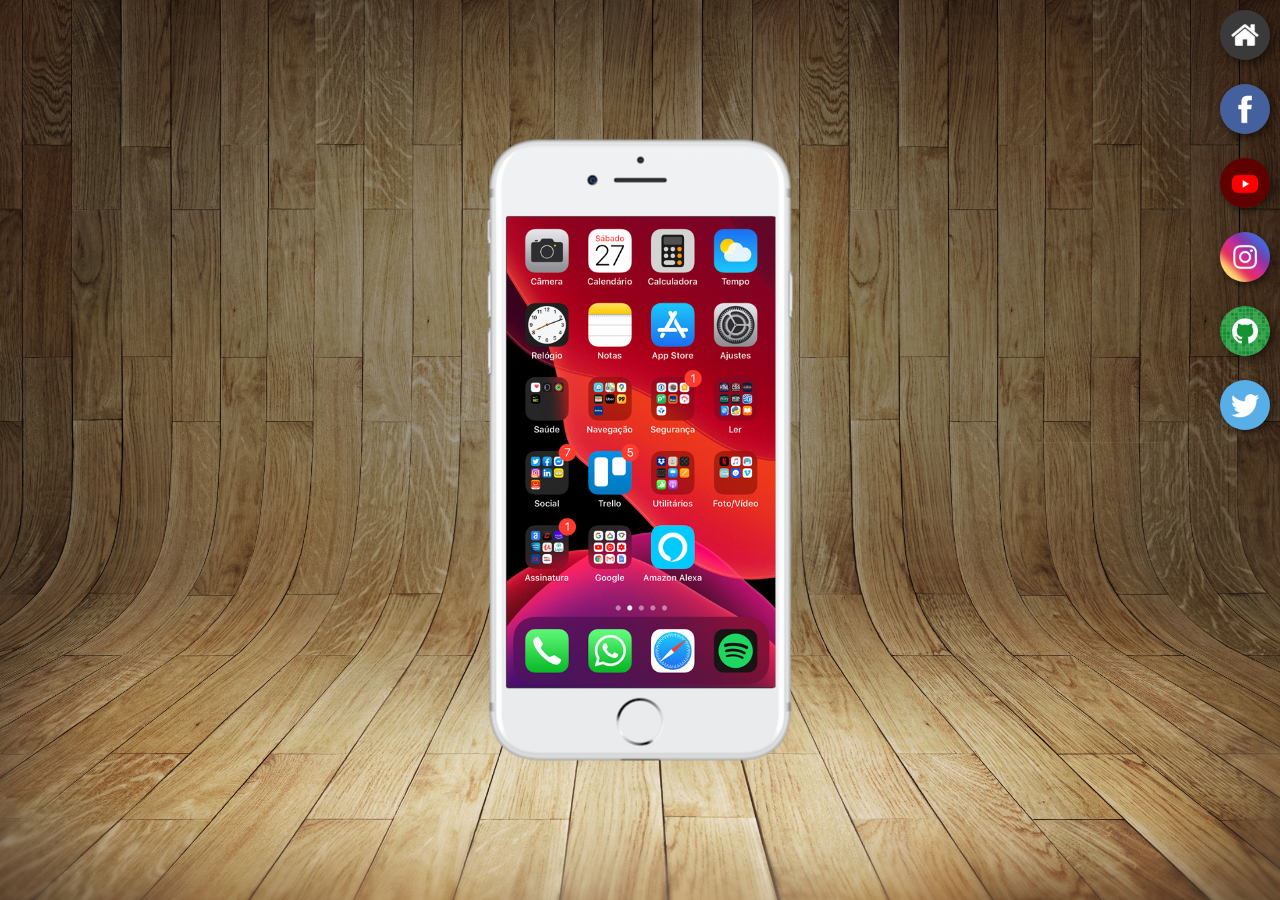
<file: aula2_projecto_redes_sociais/index.html>
<!DOCTYPE html>
<html lang="pt">

<head>
    <meta charset="UTF-8">
    <meta name="viewport" content="width=device-width, initial-scale=1.0">
    <title>Projecto Redes Sociais</title>
    <link rel="shortcut icon" href="favicon.ico" type="image/x-icon">
    <link rel="stylesheet" href="css/style.css">
</head>

<body>
    <main>
        <section id="telemovel">
            <iframe src="home.html" name="tela" id="tela" frameborder="0">
                O seu navegador não é compatível.
            </iframe>
        </section>

        <section id="redes_sociais">
            <a href="" target="tela"><img src="img/logo-home.jpg" alt="Home"></a> <br>
            <a href="facebook.html" target="tela"><img src="img/logo-facebook.jpg" alt="Facebook"></a> <br>
            <a href="youtube.html" target="tela"><img src="img/logo-youtube.jpg" alt="Youtube"></a> <br>
            <a href="" target="tela"><img src="img/logo-instagram.jpg" alt="Instagram"></a> <br>
            <a href="" target="tela"><img src="img/logo-github.jpg" alt="GitHub"></a> <br>
            <a href="" target="tela"><img src="img/logo-twitter.jpg" alt="Twitter"></a>
        </section>
    </main>
</body>

</html>
</file>
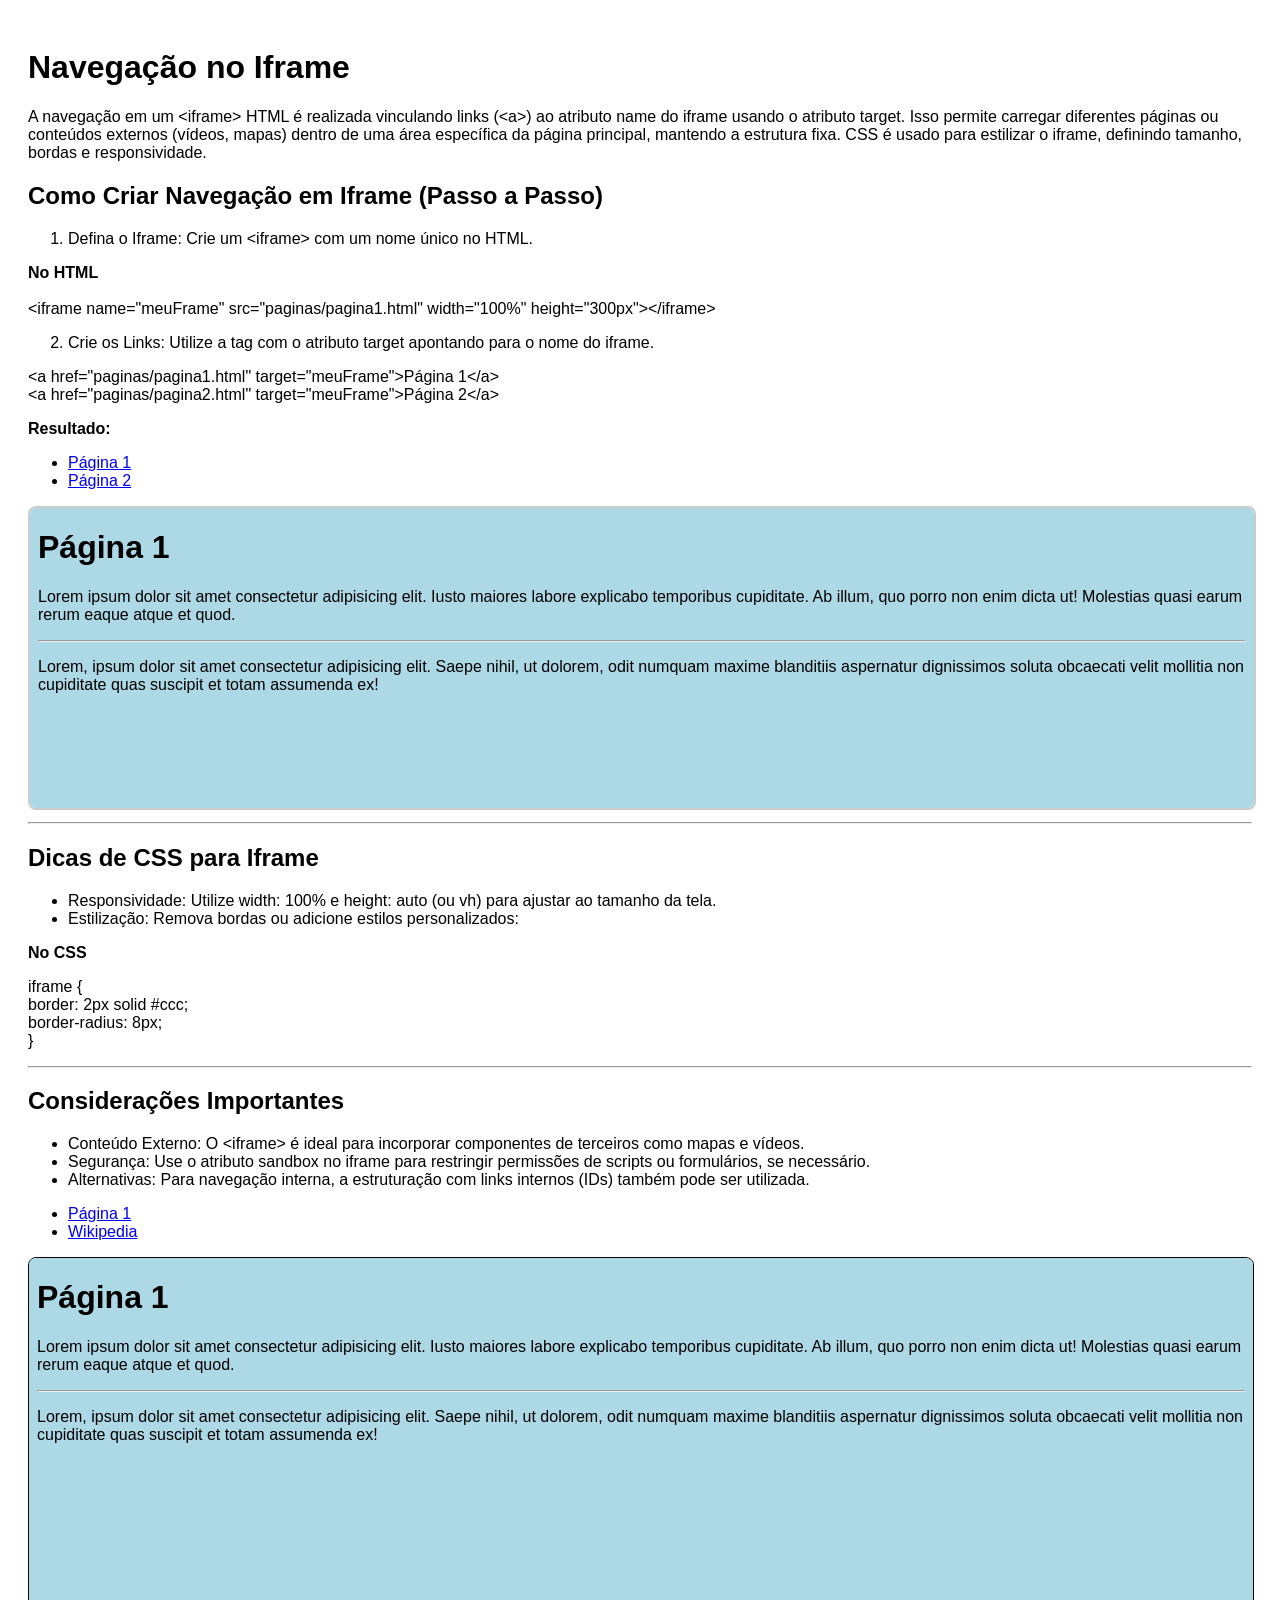
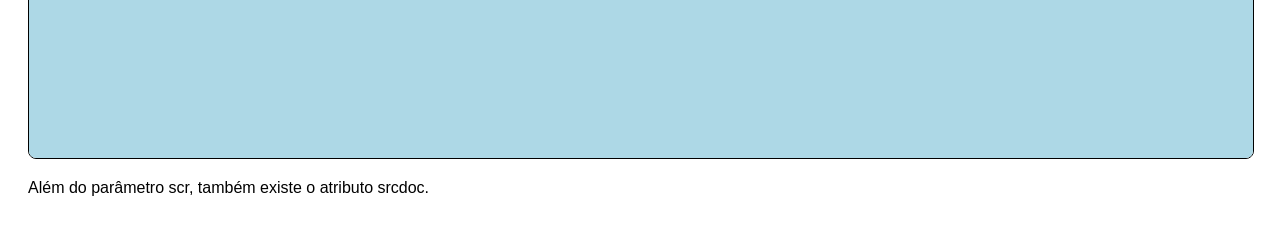
<file: aula1.1_navegacao_no_iframe.html>
<!DOCTYPE html>
<html lang="en">
<head>
    <meta charset="UTF-8">
    <meta name="viewport" content="width=device-width, initial-scale=1.0">
    <title>Introdução</title>
    <style>
        body{
            font-family: Arial, Helvetica, sans-serif;
            padding: 20px;
        }
        iframe {
  border: 2px solid #ccc;
  border-radius: 8px;
}
/* Container para manter a proporção */
.iframe-container {
  position: relative;
  width: 100%;
  overflow: hidden;
  padding-top: 56.25%; /* Proporção 16:9 */
}

.iframe-container iframe {
  position: absolute;
  top: 0;
  left: 0;
  bottom: 0;
  right: 0;
  width: 100%;
  height: 100%;
  border: none;
}

    </style>
</head>
<body>
    <h1>Navegação no Iframe</h1>
<p>
    A navegação em um &lt;iframe&gt; HTML é realizada vinculando links (&lt;a&gt;) ao atributo name do iframe usando o atributo target. Isso permite carregar diferentes páginas ou conteúdos externos (vídeos, mapas) dentro de uma área específica da página principal, mantendo a estrutura fixa. CSS é usado para estilizar o iframe, definindo tamanho, bordas e responsividade. 
</p>

<h2>Como Criar Navegação em Iframe (Passo a Passo)</h2>
<ol>
    <li>
        Defina o Iframe: Crie um &lt;iframe&gt; com um nome único no HTML.
    </li>
</ol>
<p>
   <strong> No HTML</strong> <br><br>
    &lt;iframe name="meuFrame" src="paginas/pagina1.html" width="100%" height="300px"&gt;&lt;/iframe&gt;
</p>
<ol>
    <li value="2">
        Crie os Links: Utilize a tag <a> com o atributo target apontando para o nome do iframe.
    </li>
</ol>
<p>
    &lt;a href="paginas/pagina1.html" target="meuFrame"&gt;Página 1&lt;/a&gt; <br>
    &lt;a href="paginas/pagina2.html" target="meuFrame"&gt;Página 2&lt;/a&gt;
</p>
   <p><strong>Resultado:</strong></p>
 
   <ul>
    <li>
        <a href="paginas/pagina1.html" target="meuFrame">Página 1</a>
    </li>
    <li>        
<a href="paginas/pagina2.html" target="meuFrame">Página 2</a>
    </li>
   </ul>

<iframe name="meuFrame" src="paginas/pagina1.html" width="100%" height="300px"></iframe>
<hr>
<h2>Dicas de CSS para Iframe</h2>
<ul>
    <li>
        Responsividade: Utilize width: 100% e height: auto (ou vh) para ajustar ao tamanho da tela.
    </li>
    <li>
        Estilização: Remova bordas ou adicione estilos personalizados:
    </li>
</ul>
<strong> No CSS</strong>
<p>
    iframe { <br>
  border: 2px solid #ccc; <br>
  border-radius: 8px; <br>
} <br>
</p>
<hr>
<h2>Considerações Importantes</h2>
<ul>
    <li>
        Conteúdo Externo: O &lt;iframe&gt; é ideal para incorporar componentes de terceiros como mapas e vídeos.
    </li>
    <li>
        Segurança: Use o atributo sandbox no iframe para restringir permissões de scripts ou formulários, se necessário.
</li>
    <li>
        Alternativas: Para navegação interna, a estruturação com links internos (IDs) também pode ser utilizada. 
    </li>
</ul>

<!-- Menu de Navegação -->
<nav>
  <ul>
    <li><a href="paginas/pagina1.html" target="janela_principal">Página 1</a></li>
    <li><a href="https://www.wikipedia.org" target="janela_principal">Wikipedia</a></li>
  </ul>
</nav>

<!-- O Iframe -->
<iframe 
  src="paginas/pagina1.html"
  name="janela_principal" 
  width="100%" 
  height="500px" 
  style="border:1px solid black;">
</iframe>
<p>Além do parâmetro scr, também existe o atributo srcdoc. </p>
</body>
</html>
</file>
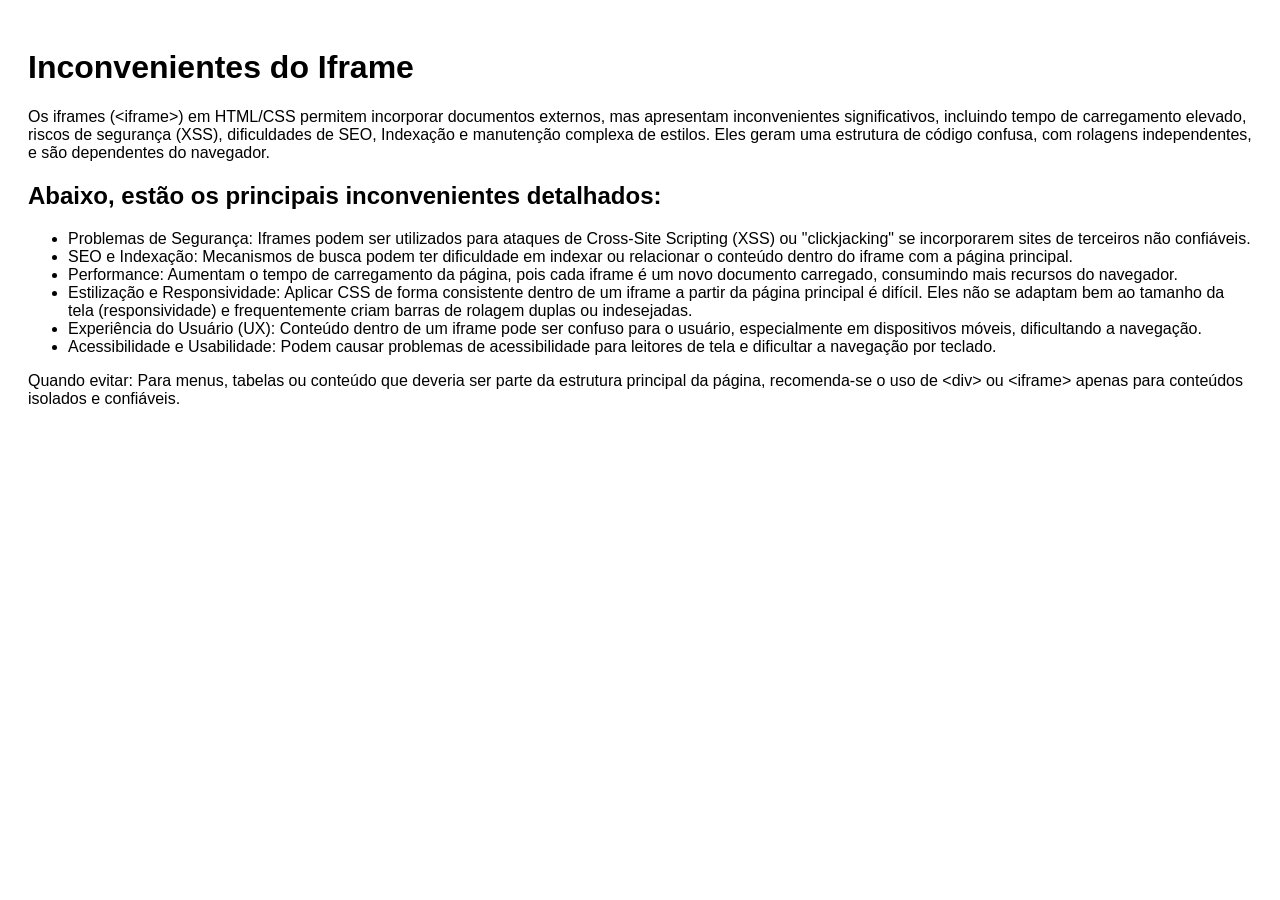
<file: aula1.2_incovenientes_do_iframe.html>
<!DOCTYPE html>
<html lang="en">

<head>
    <meta charset="UTF-8">
    <meta name="viewport" content="width=device-width, initial-scale=1.0">
    <title>Introdução</title>
    <style>
        body {
            font-family: Arial, Helvetica, sans-serif;
            padding: 20px;
        }

        iframe {
            border: 2px solid #ccc;
            border-radius: 8px;
        }

        /* Container para manter a proporção */
        .iframe-container {
            position: relative;
            width: 100%;
            overflow: hidden;
            padding-top: 56.25%;
            /* Proporção 16:9 */
        }

        .iframe-container iframe {
            position: absolute;
            top: 0;
            left: 0;
            bottom: 0;
            right: 0;
            width: 100%;
            height: 100%;
            border: none;
        }
    </style>
</head>

<body>
    <h1>Inconvenientes do Iframe</h1>
    <p>
        Os iframes (&lt;iframe&gt;) em HTML/CSS permitem incorporar documentos externos, mas apresentam inconvenientes
        significativos, incluindo tempo de carregamento elevado, riscos de segurança (XSS), dificuldades de SEO, Indexação e
        manutenção complexa de estilos. Eles geram uma estrutura de código confusa, com rolagens independentes, e são
        dependentes do navegador.
    </p>
    <h2>Abaixo, estão os principais inconvenientes detalhados:</h2>
    <ul>
        <li>
            Problemas de Segurança: Iframes podem ser utilizados para ataques de Cross-Site Scripting (XSS) ou
            "clickjacking" se incorporarem sites de terceiros não confiáveis.
        </li>
        <li>
            SEO e Indexação: Mecanismos de busca podem ter dificuldade em indexar ou relacionar o conteúdo dentro do
            iframe com a página principal.
        </li>
        <li>
            Performance: Aumentam o tempo de carregamento da página, pois cada iframe é um novo documento carregado,
            consumindo mais recursos do navegador.
        </li>
        <li>
            Estilização e Responsividade: Aplicar CSS de forma consistente dentro de um iframe a partir da página
            principal é difícil. Eles não se adaptam bem ao tamanho da tela (responsividade) e frequentemente criam
            barras de rolagem duplas ou indesejadas.
        </li>
        <li>
            Experiência do Usuário (UX): Conteúdo dentro de um iframe pode ser confuso para o usuário, especialmente em dispositivos móveis, dificultando a navegação.
        </li>
        <li>
            Acessibilidade e Usabilidade: Podem causar problemas de acessibilidade para leitores de tela e dificultar a navegação por teclado. 
        </li>
    </ul>
    <p>Quando evitar: Para menus, tabelas ou conteúdo que deveria ser parte da estrutura principal da página, recomenda-se o uso de &lt;div&gt; ou &lt;iframe&gt; apenas para conteúdos isolados e confiáveis.</p>
</body>

</html>
</file>
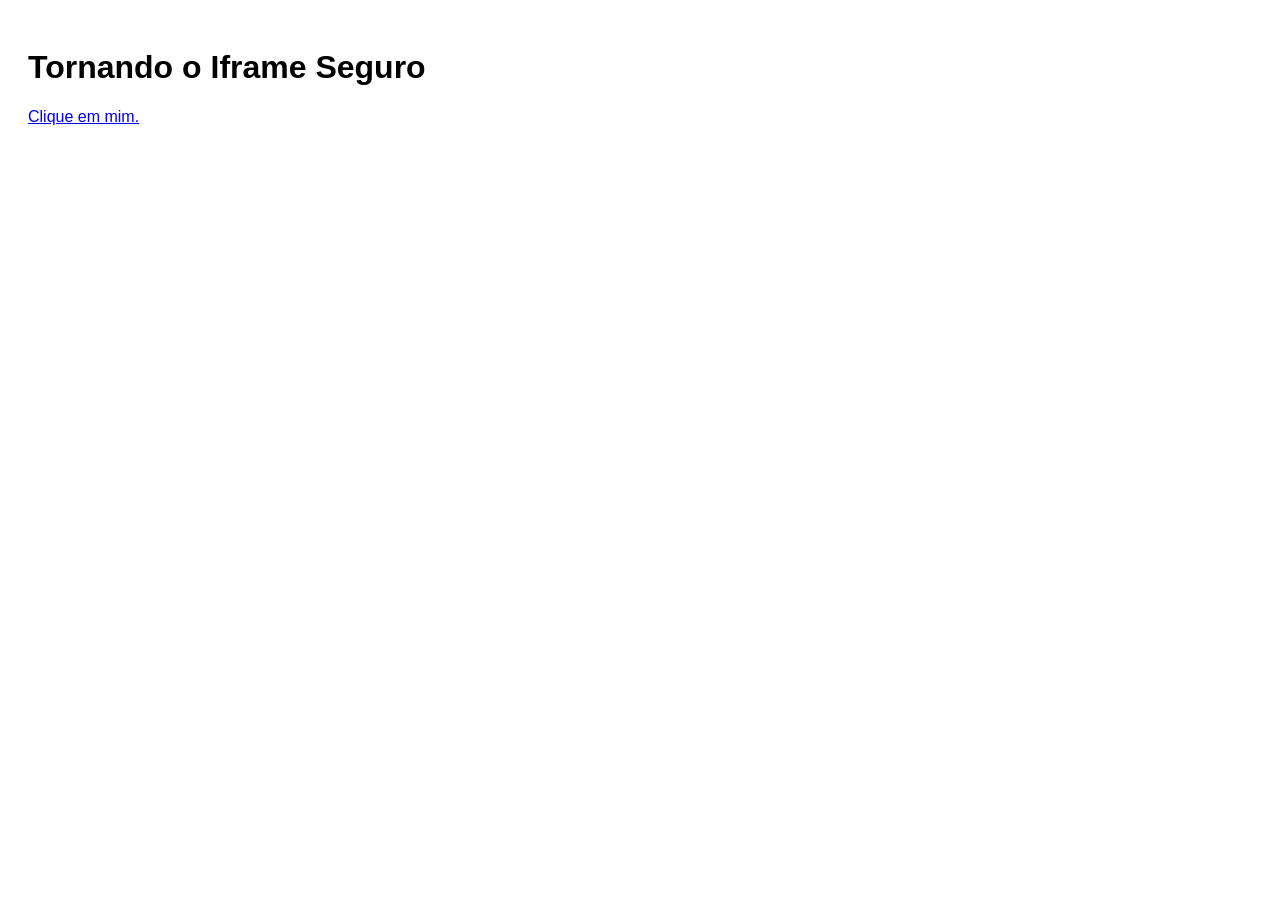
<file: aula1.3.1_tornando_iframe_seguros.html>
<!DOCTYPE html>
<html lang="en">

<head>
    <meta charset="UTF-8">
    <meta name="viewport" content="width=device-width, initial-scale=1.0">
    <title>Iframes</title>
    <style>
        body {
            font-family: Arial, Helvetica, sans-serif;
            padding: 20px;
        }

        iframe {
            border: 2px solid #ccc;
            border-radius: 8px;
        }

        /* Container para manter a proporção */
        .iframe-container {
            position: relative;
            width: 100%;
            overflow: hidden;
            padding-top: 56.25%;
            /* Proporção 16:9 */
        }

        .iframe-container iframe {
            position: absolute;
            top: 0;
            left: 0;
            bottom: 0;
            right: 0;
            width: 100%;
            height: 100%;
            border: none;
        }
    </style>
</head>

<body>
    <h1>Tornando o Iframe Seguro</h1>
    <a href="#" onclick="clicou()">Clique em mim.</a>
<div id="saida"></div>
    <script>
        function clicou(){
            s = window.document.getElementById("saida");
            s.innerHTML += '<p>Você clicou em mim.</p>'
        }
    </script>
</body>

</html>
</file>
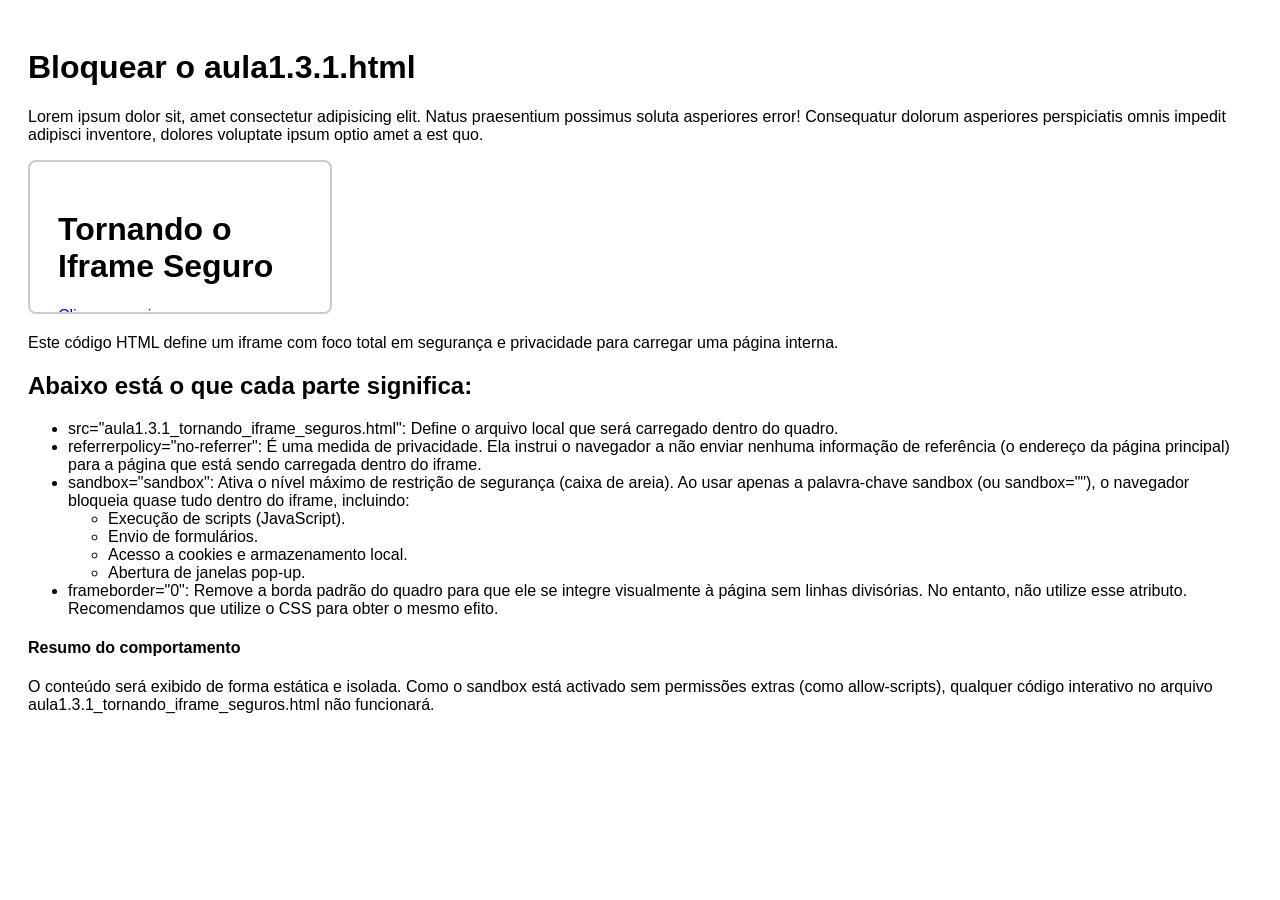
<file: aula1.3.2_testar_o_arquivo_aula1.3.1.html>
<!DOCTYPE html>
<html lang="en">

<head>
    <meta charset="UTF-8">
    <meta name="viewport" content="width=device-width, initial-scale=1.0">
    <title>Iframes</title>
    <style>
        body {
            font-family: Arial, Helvetica, sans-serif;
            padding: 20px;
        }

        iframe {
            border: 2px solid #ccc;
            border-radius: 8px;
        }

        /* Container para manter a proporção */
        .iframe-container {
            position: relative;
            width: 100%;
            overflow: hidden;
            padding-top: 56.25%;
            /* Proporção 16:9 */
        }

        .iframe-container iframe {
            position: absolute;
            top: 0;
            left: 0;
            bottom: 0;
            right: 0;
            width: 100%;
            height: 100%;
            border: none;
        }
    </style>
</head>

<body>
    <h1>Bloquear o aula1.3.1.html</h1>
    <p>Lorem ipsum dolor sit, amet consectetur adipisicing elit. Natus praesentium possimus soluta asperiores error!
        Consequatur dolorum asperiores perspiciatis omnis impedit adipisci inventore, dolores voluptate ipsum optio amet
        a est quo.</p>
    <iframe src="aula1.3.1_tornando_iframe_seguros.html" referrerpolicy="no-referrer" sandbox="sandbox"
        frameborder="0"></iframe>
    <p>Este código HTML define um iframe com foco total em segurança e privacidade para carregar uma página interna.
    </p>
    <h2>Abaixo está o que cada parte significa:</h2>
    <ul>
        <li>
            src="aula1.3.1_tornando_iframe_seguros.html": Define o arquivo local que será carregado dentro do quadro.
        </li>
        <li>
            referrerpolicy="no-referrer": É uma medida de privacidade. Ela instrui o navegador a não enviar nenhuma
            informação de referência (o endereço da página principal) para a página que está sendo carregada dentro do
            iframe.
        </li>
        <li>
            sandbox="sandbox": Ativa o nível máximo de restrição de segurança (caixa de areia). Ao usar apenas a
            palavra-chave sandbox (ou sandbox=""), o navegador bloqueia quase tudo dentro do iframe, incluindo:
        </li>
        <ul>
            <li>
                Execução de scripts (JavaScript).
            </li>
            <li>
                Envio de formulários.
            </li>
            <li>
                Acesso a cookies e armazenamento local.
            </li>
            <li>
                Abertura de janelas pop-up.
            </li>
        </ul>
        <li>
            frameborder="0": Remove a borda padrão do quadro para que ele se integre visualmente à página sem linhas divisórias. No entanto, não utilize esse atributo. Recomendamos que utilize o CSS para obter o mesmo efito.
        </li>
    </ul>

    <h4>Resumo do comportamento</h4>
<p>O conteúdo será exibido de forma estática e isolada. Como o sandbox está activado sem permissões extras (como allow-scripts), qualquer código interativo no arquivo aula1.3.1_tornando_iframe_seguros.html não funcionará.</p>
</body>

</html>
</file>
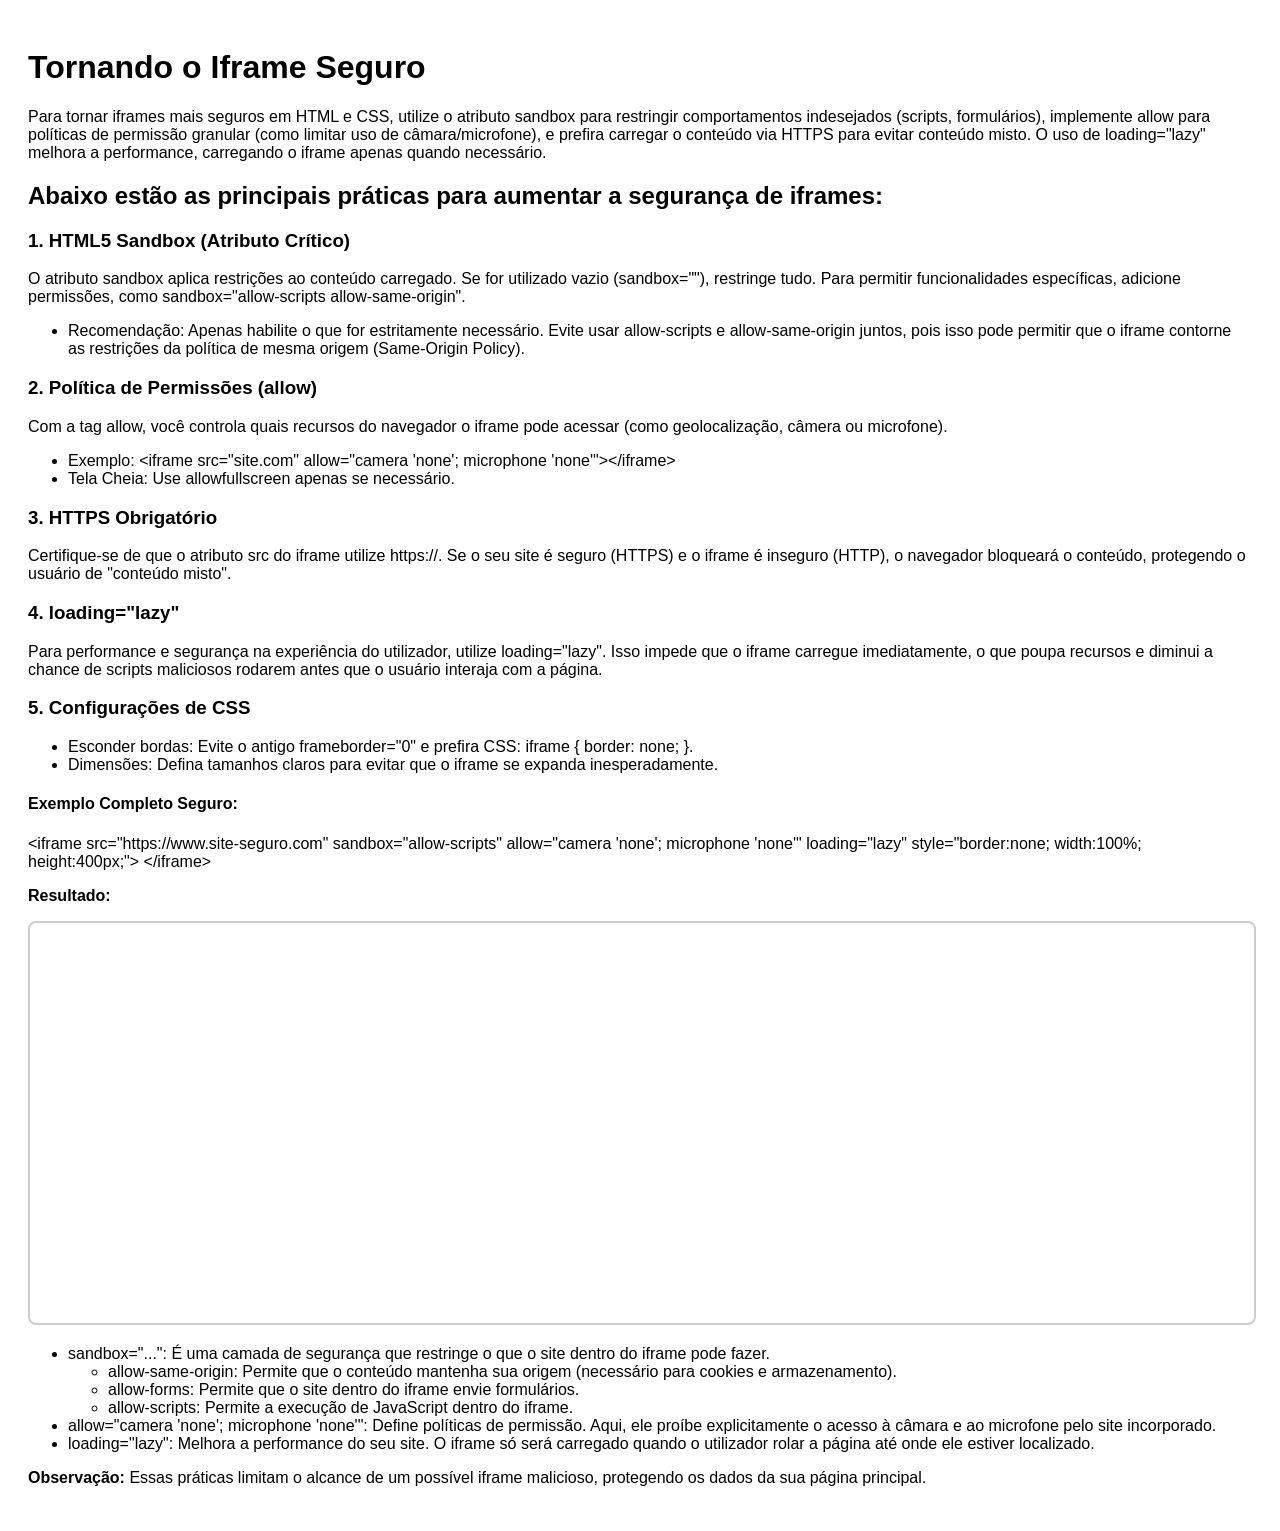
<file: aula1.3_tornando_iframe_seguros.html>
<!DOCTYPE html>
<html lang="en">

<head>
    <meta charset="UTF-8">
    <meta name="viewport" content="width=device-width, initial-scale=1.0">
    <title>Iframes</title>
    <style>
        body {
            font-family: Arial, Helvetica, sans-serif;
            padding: 20px;
        }

        iframe {
            border: 2px solid #ccc;
            border-radius: 8px;
        }

        /* Container para manter a proporção */
        .iframe-container {
            position: relative;
            width: 100%;
            overflow: hidden;
            padding-top: 56.25%;
            /* Proporção 16:9 */
        }

        .iframe-container iframe {
            position: absolute;
            top: 0;
            left: 0;
            bottom: 0;
            right: 0;
            width: 100%;
            height: 100%;
            border: none;
        }
    </style>
</head>

<body>
    <h1>Tornando o Iframe Seguro</h1>
    <p>Para tornar iframes mais seguros em HTML e CSS, utilize o atributo sandbox para restringir comportamentos
        indesejados (scripts, formulários), implemente allow para políticas de permissão granular (como limitar uso de
        câmara/microfone), e prefira carregar o conteúdo via HTTPS para evitar conteúdo misto. O uso de loading="lazy"
        melhora a performance, carregando o iframe apenas quando necessário.
    </p>
    <h2>Abaixo estão as principais práticas para aumentar a segurança de iframes:</h2>

    <h3>1. HTML5 Sandbox (Atributo Crítico) </h3>
    <p>O atributo sandbox aplica restrições ao conteúdo carregado. Se for utilizado vazio (sandbox=""), restringe tudo.
        Para permitir funcionalidades específicas, adicione permissões, como sandbox="allow-scripts allow-same-origin".
    </p>
    <ul>
        <li>
            Recomendação: Apenas habilite o que for estritamente necessário. Evite usar allow-scripts e
            allow-same-origin juntos, pois isso pode permitir que o iframe contorne as restrições da política de mesma
            origem (Same-Origin Policy).
        </li>
    </ul>
    <h3>2. Política de Permissões (allow)</h3>
    <p>Com a tag allow, você controla quais recursos do navegador o iframe pode acessar (como geolocalização, câmera ou
        microfone). </p>
    <ul>
        <li>
            Exemplo: &lt;iframe src="site.com" allow="camera 'none'; microphone 'none'"&gt;&lt;/iframe&gt;
        </li>
        <li>
            Tela Cheia: Use allowfullscreen apenas se necessário.
        </li>
    </ul>
    <h3>3. HTTPS Obrigatório</h3>
    <p>Certifique-se de que o atributo src do iframe utilize https://. Se o seu site é seguro (HTTPS) e o iframe é
        inseguro (HTTP), o navegador bloqueará o conteúdo, protegendo o usuário de "conteúdo misto". </p>

    <h3>4. loading="lazy" </h3>
    <p>Para performance e segurança na experiência do utilizador, utilize loading="lazy". Isso impede que o iframe
        carregue
        imediatamente, o que poupa recursos e diminui a chance de scripts maliciosos rodarem antes que o usuário
        interaja com a página. </p>
    <h3>5. Configurações de CSS</h3>
    <ul>
        <li>
            Esconder bordas: Evite o antigo frameborder="0" e prefira CSS: iframe { border: none; }.
        </li>
        <li>
            Dimensões: Defina tamanhos claros para evitar que o iframe se expanda inesperadamente.
        </li>
    </ul>
    <h4>Exemplo Completo Seguro:</h4>
    <p>
        &lt;iframe
        src="https://www.site-seguro.com"
        sandbox="allow-scripts"
        allow="camera 'none'; microphone 'none'"
        loading="lazy"
        style="border:none; width:100%; height:400px;"&gt;
        &lt;/iframe&gt;
    </p>
    <p><strong>Resultado:</strong></p>
    <iframe src="https://www.itfocursos.co.ao" sandbox="allow-same-origin allow-forms allow-scripts"
        allow="camera 'none'; microphone 'none'" loading="lazy" style="border:1; width:100%; height:400px;">
    </iframe>

    <ul>
        <li>
            sandbox="...": É uma camada de segurança que restringe o que o site dentro do iframe pode fazer.</li>
        <ul>
            <li>
                allow-same-origin: Permite que o conteúdo mantenha sua origem (necessário para cookies e armazenamento).
            </li>
            <li>
                allow-forms: Permite que o site dentro do iframe envie formulários.
            </li>
            <li>
                allow-scripts: Permite a execução de JavaScript dentro do iframe.
            </li>
        </ul>
        </li>
        <li>
            allow="camera 'none'; microphone 'none'": Define políticas de permissão. Aqui, ele proíbe explicitamente o
            acesso à câmara e ao microfone pelo site incorporado.</li>
        <li>
            loading="lazy": Melhora a performance do seu site. O iframe só será carregado quando o utilizador rolar a
            página até onde ele estiver localizado.
        </li>
    </ul>

    <p><strong>Observação:</strong>
        Essas práticas limitam o alcance de um possível iframe malicioso, protegendo os dados da sua página principal.
    </p>
</body>

</html>
</file>
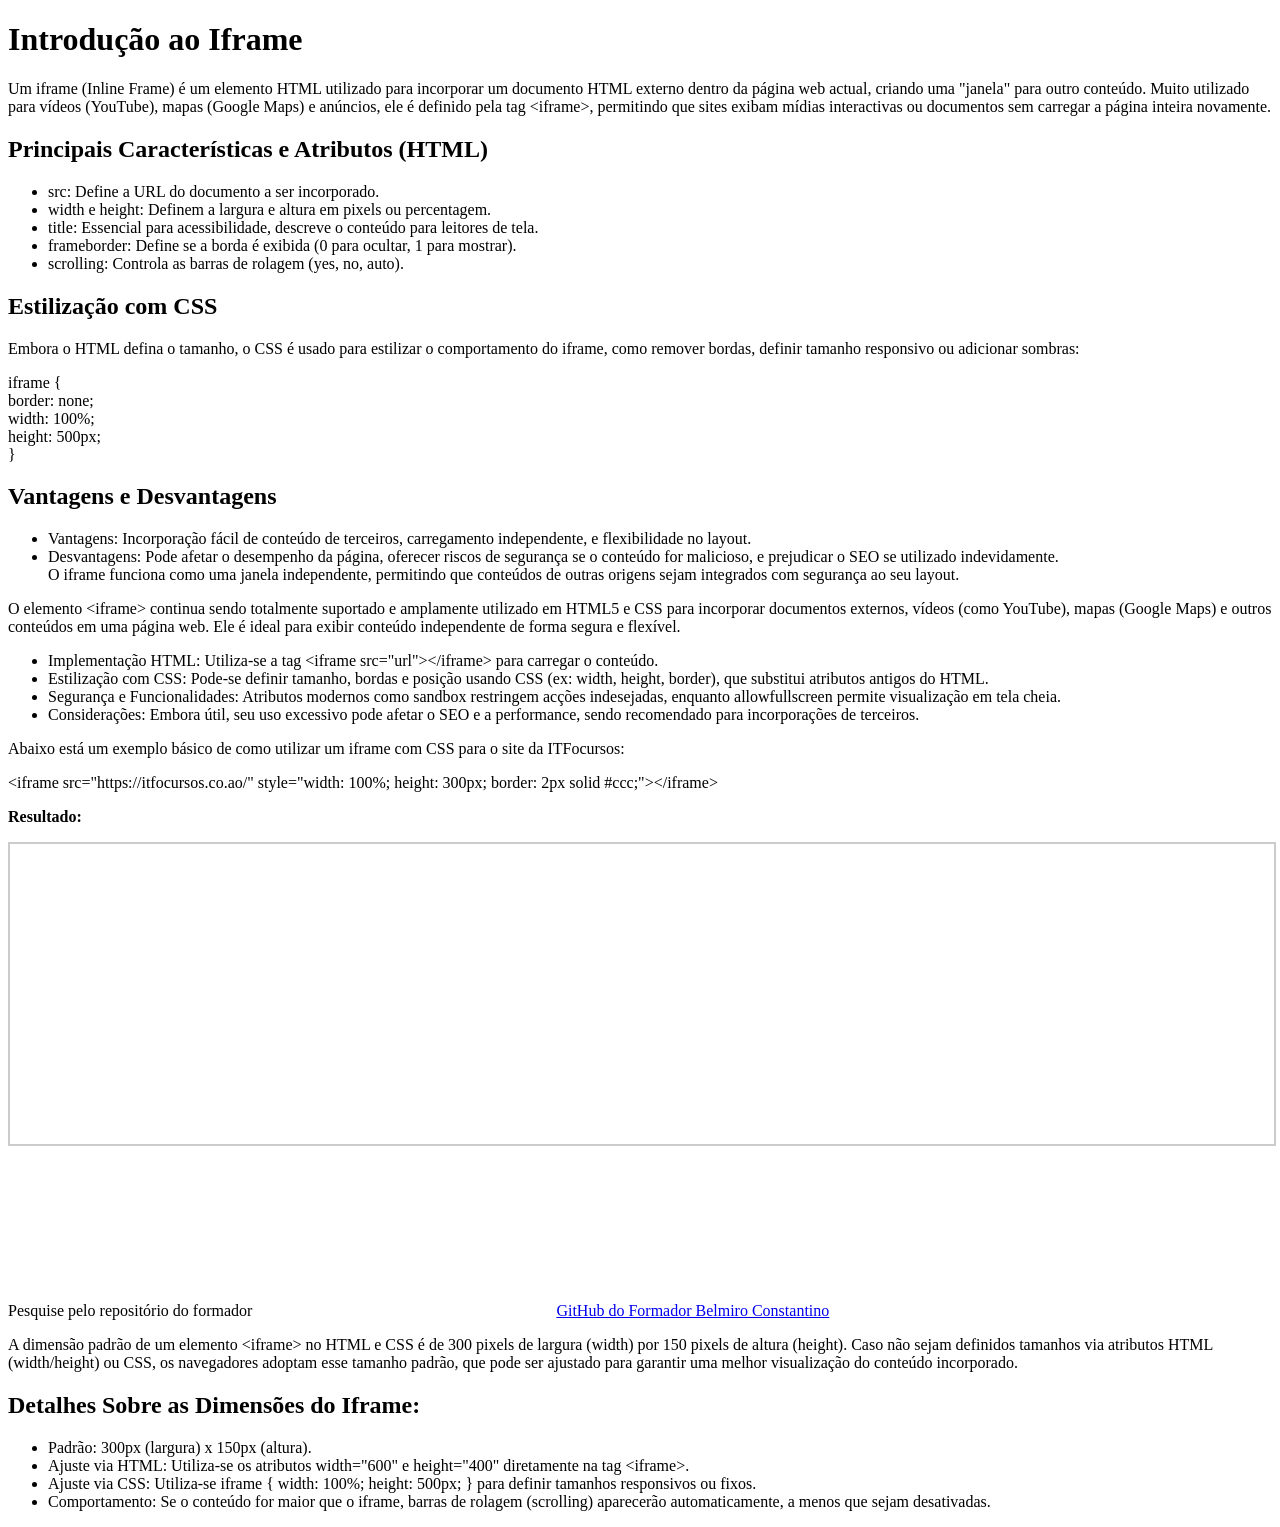
<file: aula1_introducao_ao_iframe.html>
<!DOCTYPE html>
<html lang="en">
<head>
    <meta charset="UTF-8">
    <meta name="viewport" content="width=device-width, initial-scale=1.0">
    <title>Introdução</title>
</head>
<body>
    <h1>Introdução ao Iframe</h1>
    <p>
        Um iframe (Inline Frame) é um elemento HTML utilizado para incorporar um documento HTML externo dentro da página web actual, criando uma "janela" para outro conteúdo. Muito utilizado para vídeos (YouTube), mapas (Google Maps) e anúncios, ele é definido pela tag &lt;iframe&gt;, permitindo que sites exibam mídias interactivas ou documentos sem carregar a página inteira novamente. 
    </p>

    <h2>Principais Características e Atributos (HTML)</h2>
<ul>
    <li>
        src: Define a URL do documento a ser incorporado.
    </li>
    <li>
        width e height: Definem a largura e altura em pixels ou percentagem.
    </li>
    <li>
        title: Essencial para acessibilidade, descreve o conteúdo para leitores de tela.
    </li>
    <li>
        frameborder: Define se a borda é exibida (0 para ocultar, 1 para mostrar).
    </li>
    <li>
        scrolling: Controla as barras de rolagem (yes, no, auto).
    </li>
</ul> 

<h2>Estilização com CSS</h2>
<p>Embora o HTML defina o tamanho, o CSS é usado para estilizar o comportamento do iframe, como remover bordas, definir tamanho responsivo ou adicionar sombras: </p>
<p>
    iframe { <br>
    border: none; <br>
    width: 100%; <br>
    height: 500px; <br>
}
</p>

<h2>Vantagens e Desvantagens</h2>
<ul>
    <li>
        Vantagens: Incorporação fácil de conteúdo de terceiros, carregamento independente, e flexibilidade no layout.
    </li>
    <li>
        Desvantagens: Pode afetar o desempenho da página, oferecer riscos de segurança se o conteúdo for malicioso, e prejudicar o SEO se utilizado indevidamente.
    </li>
        O iframe funciona como uma janela independente, permitindo que conteúdos de outras origens sejam integrados com segurança ao seu layout.
</ul> 

    <p>
        O elemento &lt;iframe&gt; continua sendo totalmente suportado e amplamente utilizado em HTML5 e CSS para incorporar documentos externos, vídeos (como YouTube), mapas (Google Maps) e outros conteúdos em uma página web. Ele é ideal para exibir conteúdo independente de forma segura e flexível. 
    </p>

    <ul>
        <li>
            Implementação HTML: Utiliza-se a tag &lt;iframe src="url"&gt;&lt;/iframe&gt; para carregar o conteúdo.
        </li>
        <li>
            Estilização com CSS: Pode-se definir tamanho, bordas e posição usando CSS (ex: width, height, border), que substitui atributos antigos do HTML.
        </li>
        <li>
            Segurança e Funcionalidades: Atributos modernos como sandbox restringem acções indesejadas, enquanto allowfullscreen permite visualização em tela cheia.
        </li>
        <li>
            Considerações: Embora útil, seu uso excessivo pode afetar o SEO e a performance, sendo recomendado para incorporações de terceiros.
        </li>
    </ul>
    <p>Abaixo está um exemplo básico de como utilizar um iframe com CSS para o site da ITFocursos:</p>
    <p>&lt;iframe src="https://itfocursos.co.ao/" style="width: 100%; height: 300px; border: 2px solid #ccc;"&gt;&lt;/iframe&gt;</p>

    <p><strong>Resultado:</strong></p>
     <iframe src="https://itfocursos.co.ao/" style="width: 100%; height: 300px; border: 2px solid #ccc;"><a href="https://itfocursos.co.ao/" target="_blank">Site da ITFocursos</a></iframe>

     <p>Pesquise pelo repositório do formador <iframe src="https://github.com/formadorbelmiroconstantino" frameborder="0">Belmiro Constantino</iframe><a href="https://github.com/formadorbelmiroconstantino" target="_blank">GitHub do Formador Belmiro Constantino</a></p>

     <p>A dimensão padrão de um elemento &lt;iframe&gt; no HTML e CSS é de 300 pixels de largura (width) por 150 pixels de altura (height). Caso não sejam definidos tamanhos via atributos HTML (width/height) ou CSS, os navegadores adoptam esse tamanho padrão, que pode ser ajustado para garantir uma melhor visualização do conteúdo incorporado.</p> 

     <h2>Detalhes Sobre as Dimensões do Iframe:</h2>
<ul>
    <li>
        Padrão: 300px (largura) x 150px (altura).
    </li>
<li>
    Ajuste via HTML: Utiliza-se os atributos width="600" e height="400" diretamente na tag &lt;iframe&gt;.

</li>
<li>
    Ajuste via CSS: Utiliza-se iframe { width: 100%; height: 500px; } para definir tamanhos responsivos ou fixos.
</li>
<li>
    Comportamento: Se o conteúdo for maior que o iframe, barras de rolagem (scrolling) aparecerão automaticamente, a menos que sejam desativadas.
    </li>
</ul> 

</body>
</html>
</file>
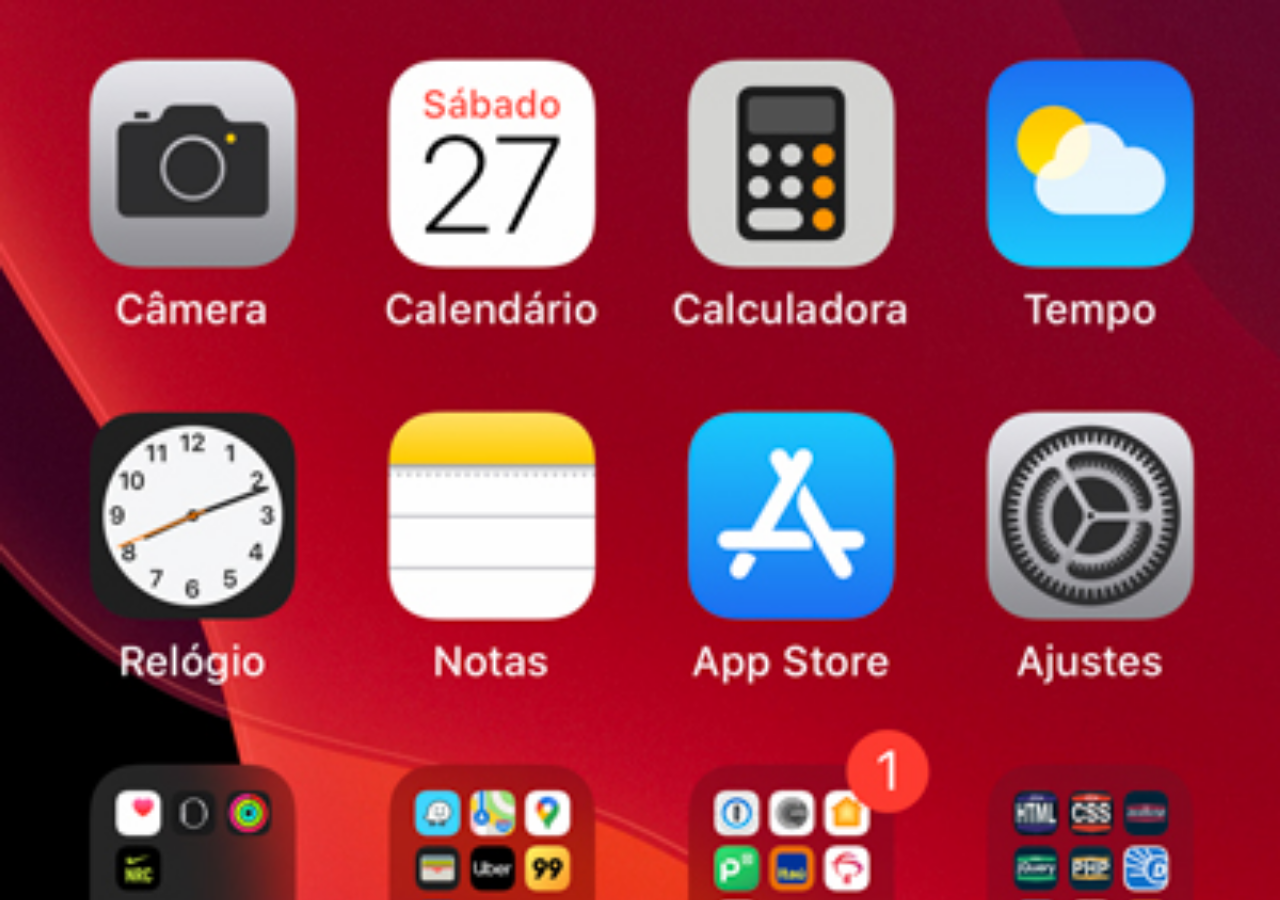
<file: aula2_projecto_redes_sociais/home.html>
<!DOCTYPE html>
<html lang="pt">
<head>
    <meta charset="UTF-8">
    <meta name="viewport" content="width=device-width, initial-scale=1.0">
    <title>Home</title>
    <style>
        *{
            margin: 0px;
            padding: 0px;
        }
        body{
            width: 100vw;
            height: 100vh;
            background: black url("img/tela-home.jpg") no-repeat top center;
            background-size: cover;
        }
    </style>
</head>
<body>
    
</body>
</html>
</file>
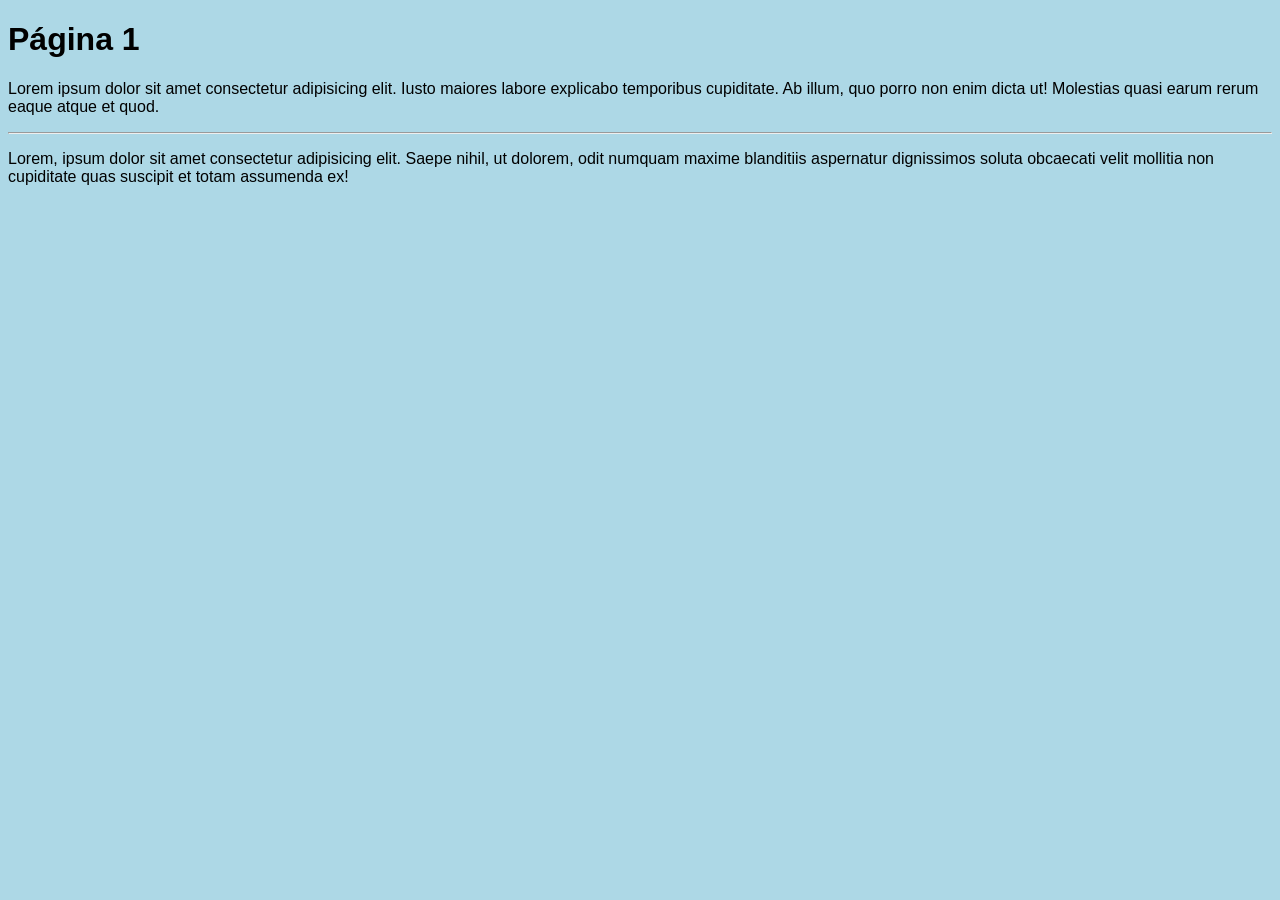
<file: paginas/pagina1.html>
<!DOCTYPE html>
<html lang="en">
<head>
    <meta charset="UTF-8">
    <meta name="viewport" content="width=device-width, initial-scale=1.0">
    <title>Página 1</title>
    <style>
        body{
            font-family: Arial, Helvetica, sans-serif;
            background-color: lightblue;
        }
    </style>
</head>
<body>
    <h1>Página 1</h1>
    <p>
        Lorem ipsum dolor sit amet consectetur adipisicing elit. Iusto maiores labore explicabo temporibus cupiditate. Ab illum, quo porro non enim dicta ut! Molestias quasi earum rerum eaque atque et quod.
    </p>
    <hr>
    <p>Lorem, ipsum dolor sit amet consectetur adipisicing elit. Saepe nihil, ut dolorem, odit numquam maxime blanditiis aspernatur dignissimos soluta obcaecati velit mollitia non cupiditate quas suscipit et totam assumenda ex!</p>
</body>
</html>
</file>
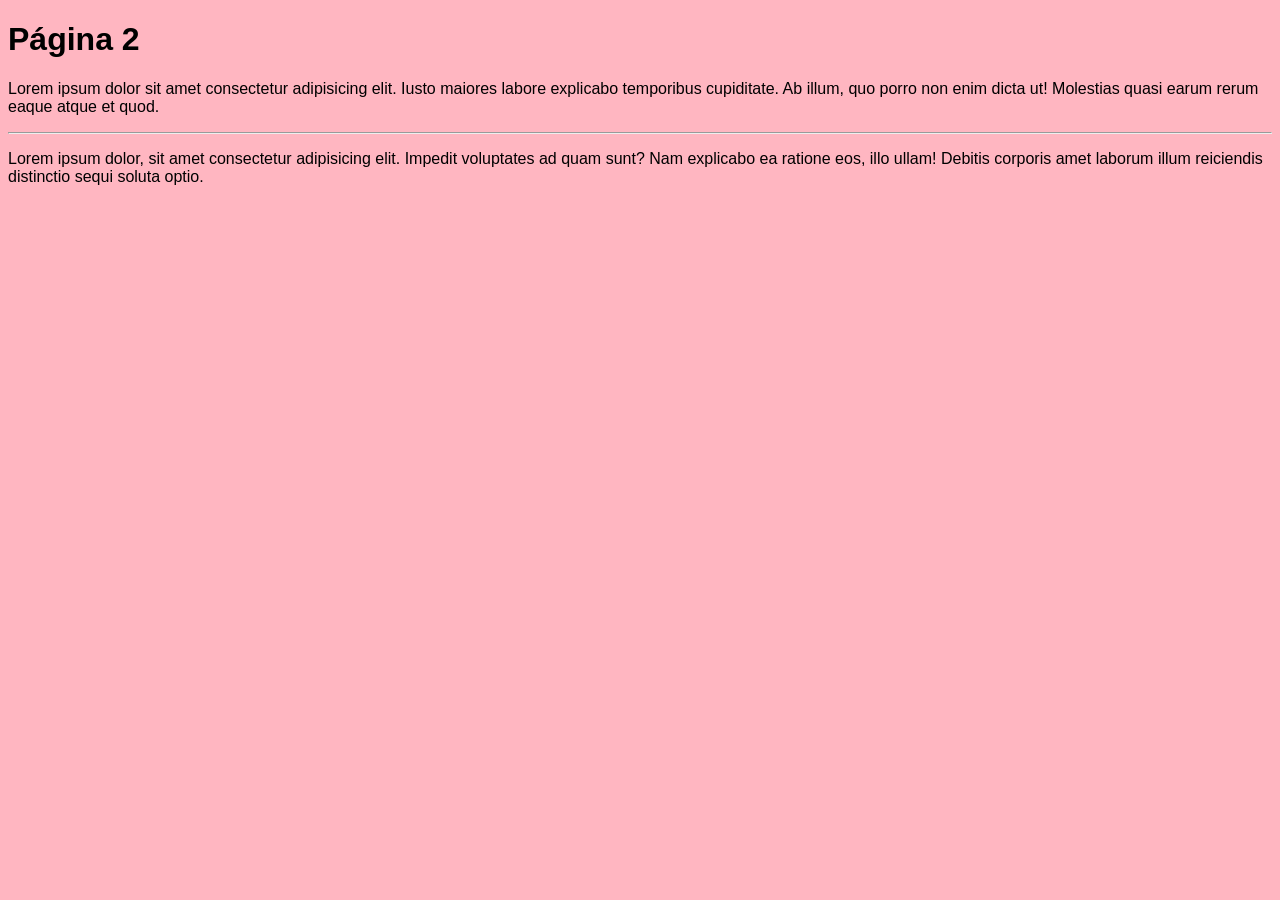
<file: paginas/pagina2.html>
<!DOCTYPE html>
<html lang="en">
<head>
    <meta charset="UTF-8">
    <meta name="viewport" content="width=device-width, initial-scale=1.0">
    <title>Página 1</title>
    <style>
        body{
            font-family: Arial, Helvetica, sans-serif;
            background-color: lightpink;
        }
    </style>
</head>
<body>
    <h1>Página 2</h1>
    <p>
        Lorem ipsum dolor sit amet consectetur adipisicing elit. Iusto maiores labore explicabo temporibus cupiditate. Ab illum, quo porro non enim dicta ut! Molestias quasi earum rerum eaque atque et quod.
    </p>
    <hr>
    <p>Lorem ipsum dolor, sit amet consectetur adipisicing elit. Impedit voluptates ad quam sunt? Nam explicabo ea ratione eos, illo ullam! Debitis corporis amet laborum illum reiciendis distinctio sequi soluta optio.</p>
</body>
</html>
</file>
<file: aula2_projecto_redes_sociais/css/style.css>
@charset "UTF-8";
*{
    margin: 0px;
    padding: 0px;
    font-family: Arial, Helvetica, sans-serif;
}

html, body{
    width: 100vw;
    height: 100vh;
    background-color: black;
}
body{
     background:blue url(../img/fundo-madeira.jpg) no-repeat top center;
     background-size: cover;
     background-attachment: fixed;
}
main{
    position: relative;
    height: 100vh;
    /*
    Para testar enquanto vai fazendo
    background-color: green;*/
}

/*INICIO SECTION TELEMOVEL*/
section#telemovel{
    position: absolute;
    top: 50%;
    left: 50%;
    transform: translate(-50%, -50%);
    height: 627px;
    width: 311px;
    background-color: blue;
    /*So para poder ajustar as proporcoes da img, mas com o auxilio do GIMP, podera ver a largura e altura certa da img e informar onde temos 627px e 311px
    background:blue url(../img/frame-iphone.png) no-repeat;*/
     background: url(../img/frame-iphone.png) no-repeat top center;
     
}

iframe#tela{
    position: relative;
    top: 80px;
    left: 22px;
    width: 269px;
    height: 471px;
}
/*FIM SECTION TELEMOVEL*/

/*INICIO SECTION REDES SOCIAIS*/
section#redes_sociais{
    text-align: right;
}
section#redes_sociais img{
width: 50px;
margin: 10px;
border-radius: 50%;
box-shadow: 3px 4px 8px rgba(0, 0, 0, 0.503);
box-sizing: border-box; /*Quando passar o mouse, nao vai dar o efeito a todos os botoes de uma vez*/
}

section#redes_sociais img:hover{
    border: 2px solid rgba(255, 255, 255, 0.5);
    transform: translate(-5%, -5%); /*Movimentar os botoes ao passar o mouse*/
    box-shadow: 5px 5px 10px rgba(0, 0, 0, 0.503);
    transition: transform .5s; /*Da um tempo para o transform. Se quiser que a border tambem tenha uma lentidao para aparecer, poe uma virgula depois de .5s e adicionar border 3s*/
}


/*FIM SECTION REDES SOCIAIS*/
</file>
